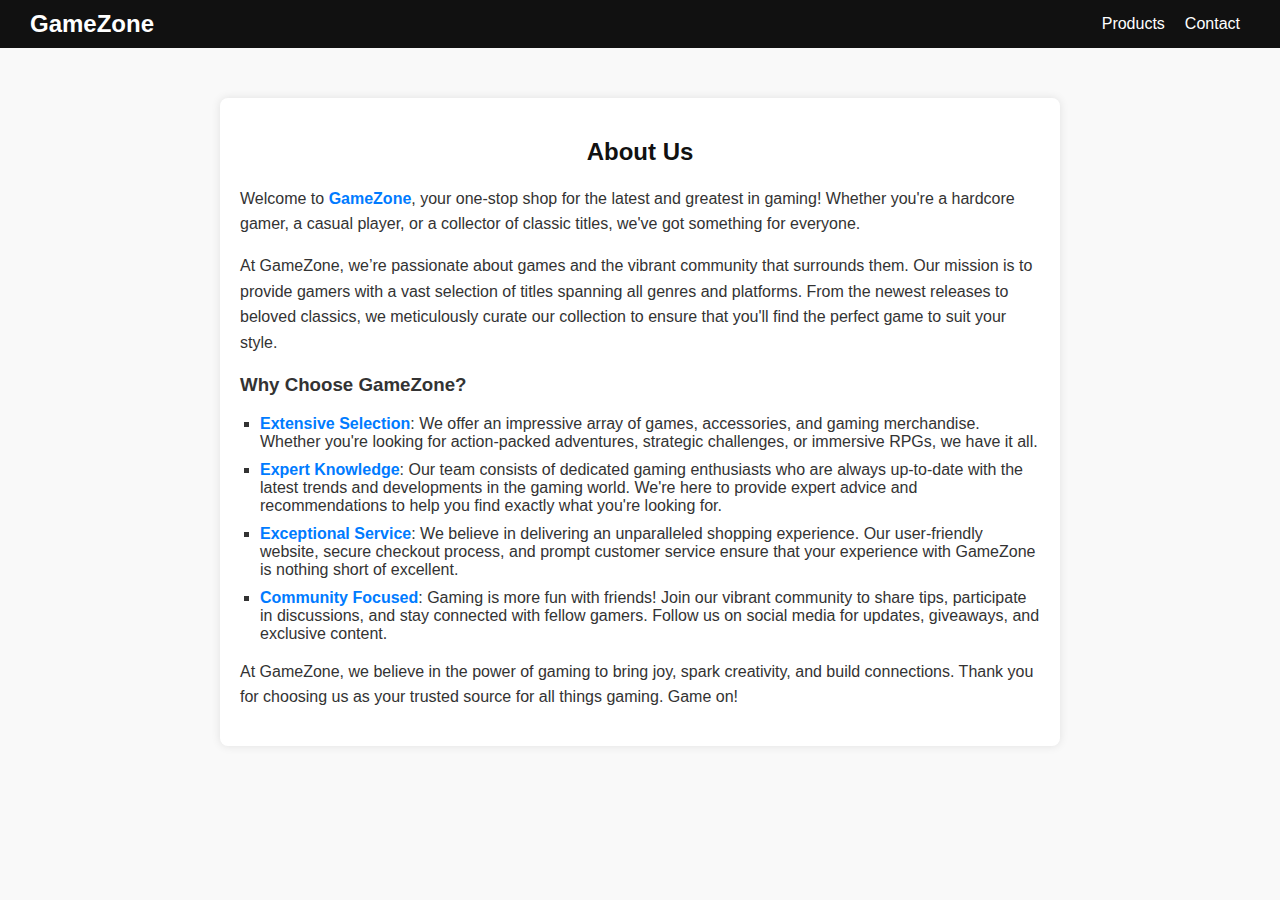
<file: about.html>
<!DOCTYPE html>
<html lang="en">
<head>
    <meta charset="UTF-8">
    <meta name="viewport" content="width=device-width, initial-scale=1.0">
    <title>About Us - GameZone</title>
    <style>
        body {
            font-family: Arial, sans-serif;
            background-color: #f9f9f9;
            color: #333;
            margin: 0;
            padding: 0;
        }

header {
  display: flex;
  justify-content: space-between;
  align-items: center;
  background-color: #111;
  color: #fff;
  padding: 10px 30px;
}

header .logo {
  font-size: 24px;
  font-weight: bold;

}

nav ul {
  list-style: none;
  display: flex;
  margin: 0;
  padding:0;

  
}

nav ul li {
  margin: 0 10px;
}

nav ul li a {
  color: #fff;
  text-decoration: none;
}

.banner {
  width: 100%;
  text-align: center;
  padding: 30px;
  background: linear-gradient(to right, #111, #444);
  color: #fff;
  margin: 0;
}
        .container {
            max-width: 800px;
            margin: 50px auto;
            padding: 20px;
            background-color: #fff;
            border-radius: 8px;
            box-shadow: 0 0 10px rgba(0, 0, 0, 0.1);
        }
        h2 {
            text-align: center;
            color: #111;
        }
        p {
            line-height: 1.6;
        }
        ul {
            list-style-type: square;
            padding-left: 20px;
        }
        ul li {
            margin-bottom: 10px;
        }
        .highlight {
            color: #007bff;
            font-weight: bold;
        }
    </style>
</head>
<header>
  <div class="logo">GameZone</div>
  <nav>
    <ul>
      <li><a href="products.html">Products</a></li>
      <li><a href="contact.html">Contact</a></li>
    </ul>
  </nav>
</header>
<body>
    <div class="container">
        <h2>About Us</h2>
        <p>Welcome to <span class="highlight">GameZone</span>, your one-stop shop for the latest and greatest in gaming! Whether you're a hardcore gamer, a casual player, or a collector of classic titles, we've got something for everyone.</p>
        <p>At GameZone, we’re passionate about games and the vibrant community that surrounds them. Our mission is to provide gamers with a vast selection of titles spanning all genres and platforms. From the newest releases to beloved classics, we meticulously curate our collection to ensure that you'll find the perfect game to suit your style.</p>
        
        <h3>Why Choose GameZone?</h3>
        <ul>
            <li><span class="highlight">Extensive Selection</span>: We offer an impressive array of games, accessories, and gaming merchandise. Whether you're looking for action-packed adventures, strategic challenges, or immersive RPGs, we have it all.</li>
            <li><span class="highlight">Expert Knowledge</span>: Our team consists of dedicated gaming enthusiasts who are always up-to-date with the latest trends and developments in the gaming world. We're here to provide expert advice and recommendations to help you find exactly what you're looking for.</li>
            <li><span class="highlight">Exceptional Service</span>: We believe in delivering an unparalleled shopping experience. Our user-friendly website, secure checkout process, and prompt customer service ensure that your experience with GameZone is nothing short of excellent.</li>
            <li><span class="highlight">Community Focused</span>: Gaming is more fun with friends! Join our vibrant community to share tips, participate in discussions, and stay connected with fellow gamers. Follow us on social media for updates, giveaways, and exclusive content.</li>
        </ul>
        <p>At GameZone, we believe in the power of gaming to bring joy, spark creativity, and build connections. Thank you for choosing us as your trusted source for all things gaming. Game on!</p>
    </div>
</body>
</html>
</file>
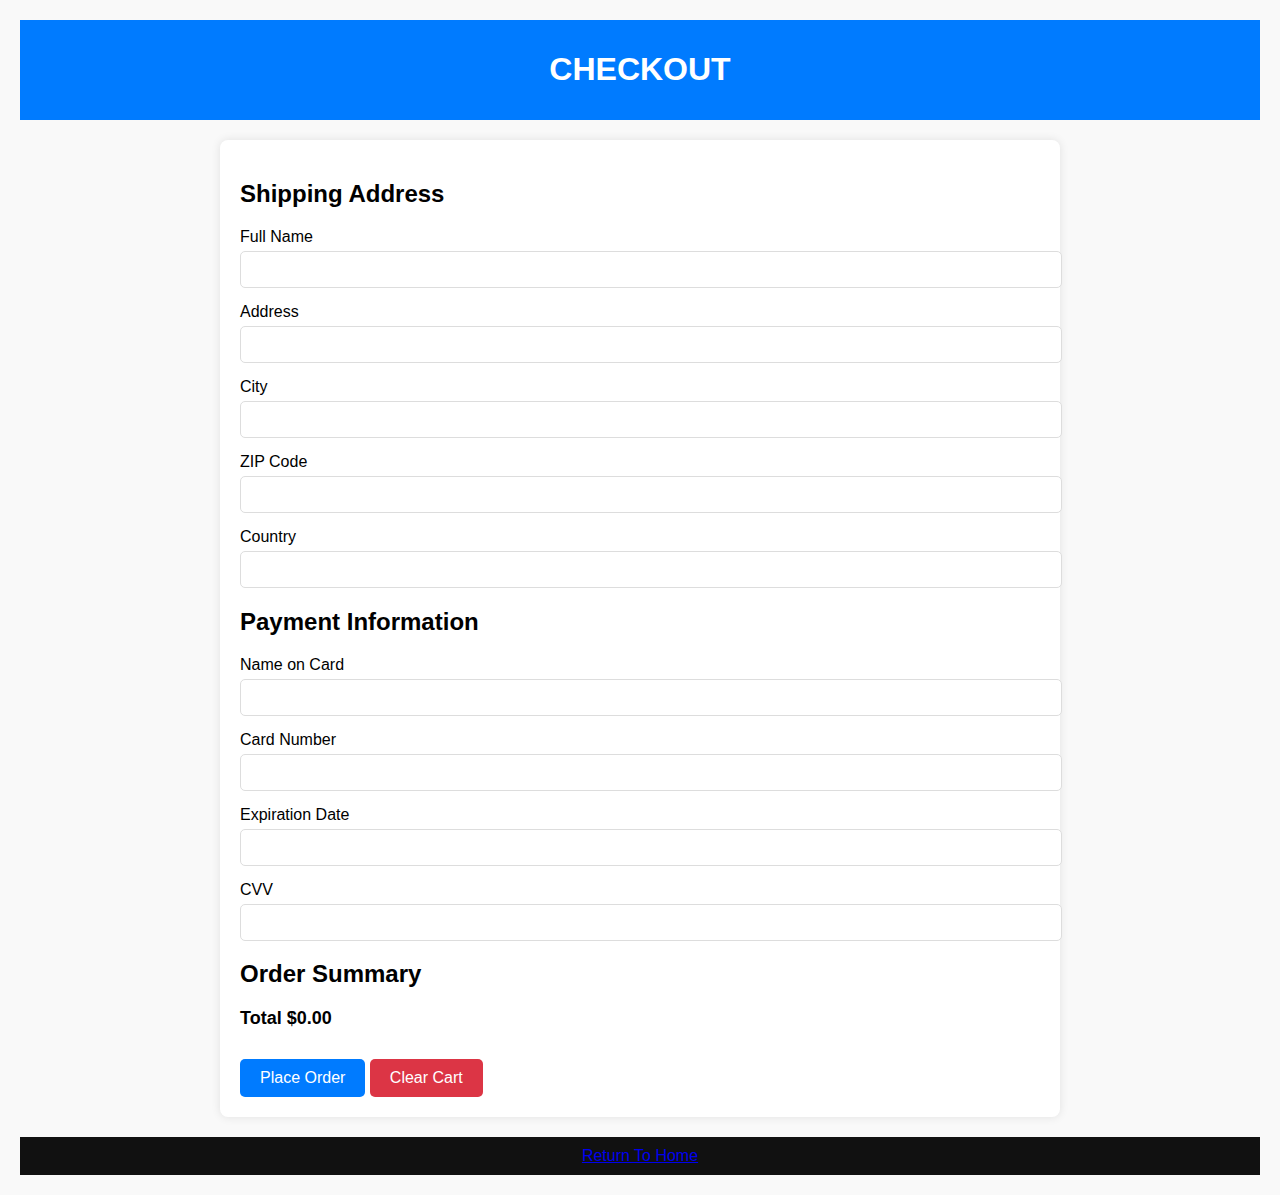
<file: cart.html>
<!DOCTYPE html>
<html lang="en">
<head>
  <meta charset="UTF-8">
  <meta name="viewport" content="width=device-width, initial-scale=1.0">
  <title>Checkout - GameZone</title>
  <style>
    body {
      font-family: Arial, sans-serif;
      background-color: #f9f9f9;
      margin: 0;
      padding: 20px;
    }

    header {
      background-color: #007bff;
      color: white;
      padding: 10px;
      text-align: center;
    }
    .container {
      max-width: 800px;
      margin: 20px auto;
      background-color: white;
      padding: 20px;
      border-radius: 8px;
      box-shadow: 0 0 10px rgba(0, 0, 0, 0.1);
    }
    h1 {
      text-align: center;
      color: white;
    }
    .form-group {
      margin-bottom: 15px;
    }
    .form-group label {
      display: block;
      margin-bottom: 5px;
    }
    .form-group input {
      width: 100%;
      padding: 10px;
      border: 1px solid #ddd;
      border-radius: 5px;
    }
    .order-summary {
      margin-top: 20px;
    }
    .order-summary h2 {
      margin-bottom: 10px;
    }
    .order-summary .item {
      display: flex;
      justify-content: space-between;
      margin-bottom: 10px;
    }
    .order-summary .total {
      font-weight: bold;
      font-size: 18px;
    }
    button {
      background-color: #007bff;
      color: white;
      border: none;
      padding: 10px 20px;
      border-radius: 5px;
      cursor: pointer;
      font-size: 16px;
    }
    button:hover {
      background-color: #0056b3;
    }

    footer {
      text-align: center;
      padding: 10px;
      background-color: #111;
      color: #fff;
      text-decoration: none;
    }

    .clear-cart-button {
      background-color: #dc3545;
      margin-top: 10px;
    }

    .clear-cart-button:hover {
      background-color: #c82333;
    }

    .remove-item-button {
      background-color: #f44336;
      color: white;
      border: none;
      padding: 5px 10px;
      border-radius: 5px;
      cursor: pointer;
      font-size: 14px;
    }

    .remove-item-button:hover {
      background-color: #e53935;
    }

    .cart-items {
      margin-top: 20px;
    }

    .cart-items .item {
      display: flex;
      justify-content: space-between;
      padding: 10px;
      border-bottom: 1px solid #ddd;
    }

    .cart-items .item .price {
      font-weight: bold;
    }
  </style>
</head>
<body>
  <header>
    <h1>CHECKOUT</h1>
  </header>
  <div class="container">
    <h2>Shipping Address</h2>
    <form id="checkout-form">
      <div class="form-group">
        <label for="name">Full Name</label>
        <input type="text" id="name" required>
      </div>
      <div class="form-group">
        <label for="address">Address</label>
        <input type="text" id="address" required>
      </div>
      <div class="form-group">
        <label for="city">City</label>
        <input type="text" id="city" required>
      </div>
      <div class="form-group">
        <label for="zip">ZIP Code</label>
        <input type="text" id="zip" required pattern="[0-9]{5}">
      </div>
      <div class="form-group">
        <label for="country">Country</label>
        <input type="text" id="country" required>
      </div>
      <h2>Payment Information</h2>
      <div class="form-group">
        <label for="card-name">Name on Card</label>
        <input type="text" id="card-name" required>
      </div>
      <div class="form-group">
        <label for="card-number">Card Number</label>
        <input type="text" id="card-number" required pattern="[0-9]{16}">
      </div>
      <div class="form-group">
        <label for="expiry">Expiration Date</label>
        <input type="text" id="expiry" required pattern="[0-9]{2}/[0-9]{2}">
      </div>
      <div class="form-group">
        <label for="cvv">CVV</label>
        <input type="text" id="cvv" required pattern="[0-9]{3}">
      </div>
      <h2>Order Summary</h2>
      <div class="order-summary">
        <div class="total">
          <span>Total</span>
          <span id="total-price">$0.00</span>
        </div>
      </div>

      <!-- Display Cart Items -->
      <div class="cart-items" id="cart-items"></div>

      <button type="submit">Place Order</button>
      <button type="button" id="clear-cart" class="clear-cart-button">Clear Cart</button>
    </form>
  </div>

  <footer>
    <a href="index.html">Return To Home</a>
  </footer>

  <script>
    // Update the order summary based on cart contents
    function updateOrderSummary() {
      const cart = JSON.parse(localStorage.getItem('cart')) || [];
      let totalPrice = 0;

      // Update cart display
      const cartItemsDiv = document.getElementById('cart-items');
      cartItemsDiv.innerHTML = '';

      cart.forEach((item, index) => {
        totalPrice += parseFloat(item.price);
        const itemDiv = document.createElement('div');
        itemDiv.className = 'item';
        itemDiv.innerHTML = `
          <span>${item.name}</span>
          <span class="price">$${item.price}</span>
          <button class="remove-item-button" onclick="removeItemFromCart(${index})">Remove</button>
        `;
        cartItemsDiv.appendChild(itemDiv);
      });

      // Update total price in order summary
      document.getElementById('total-price').textContent = `$${totalPrice.toFixed(2)}`;
    }

    // Remove item from cart
    function removeItemFromCart(index) {
      const cart = JSON.parse(localStorage.getItem('cart')) || [];
      cart.splice(index, 1); // Remove the item at the specified index
      localStorage.setItem('cart', JSON.stringify(cart)); // Update cart in localStorage
      updateOrderSummary(); // Update the order summary display
    }

    // Clear cart functionality
    document.getElementById('clear-cart').addEventListener('click', function() {
      localStorage.removeItem('cart'); // Remove the cart from localStorage
      updateOrderSummary(); // Update the UI to reflect the empty cart
      alert('Your cart has been cleared.');
    });

    // Handle form submission for checkout
    document.getElementById('checkout-form').addEventListener('submit', function(event) {
      event.preventDefault();
      const name = document.getElementById('name').value;
      const address = document.getElementById('address').value;
      const city = document.getElementById('city').value;
      const zip = document.getElementById('zip').value;
      const country = document.getElementById('country').value;
      const cardName = document.getElementById('card-name').value;
      const cardNumber = document.getElementById('card-number').value;
      const expiry = document.getElementById('expiry').value;
      const cvv = document.getElementById('cvv').value;

      if (name && address && city && zip && country && cardName && cardNumber && expiry && cvv) {
        alert('Order placed successfully!');
        localStorage.removeItem('cart'); // Clear cart after successful order
        updateOrderSummary(); // Update UI
      } else {
        alert('Please fill in all fields.');
      }
    });

    // Call to update the total price on page load
    updateOrderSummary();
  </script>
</body>
</html>
</file>
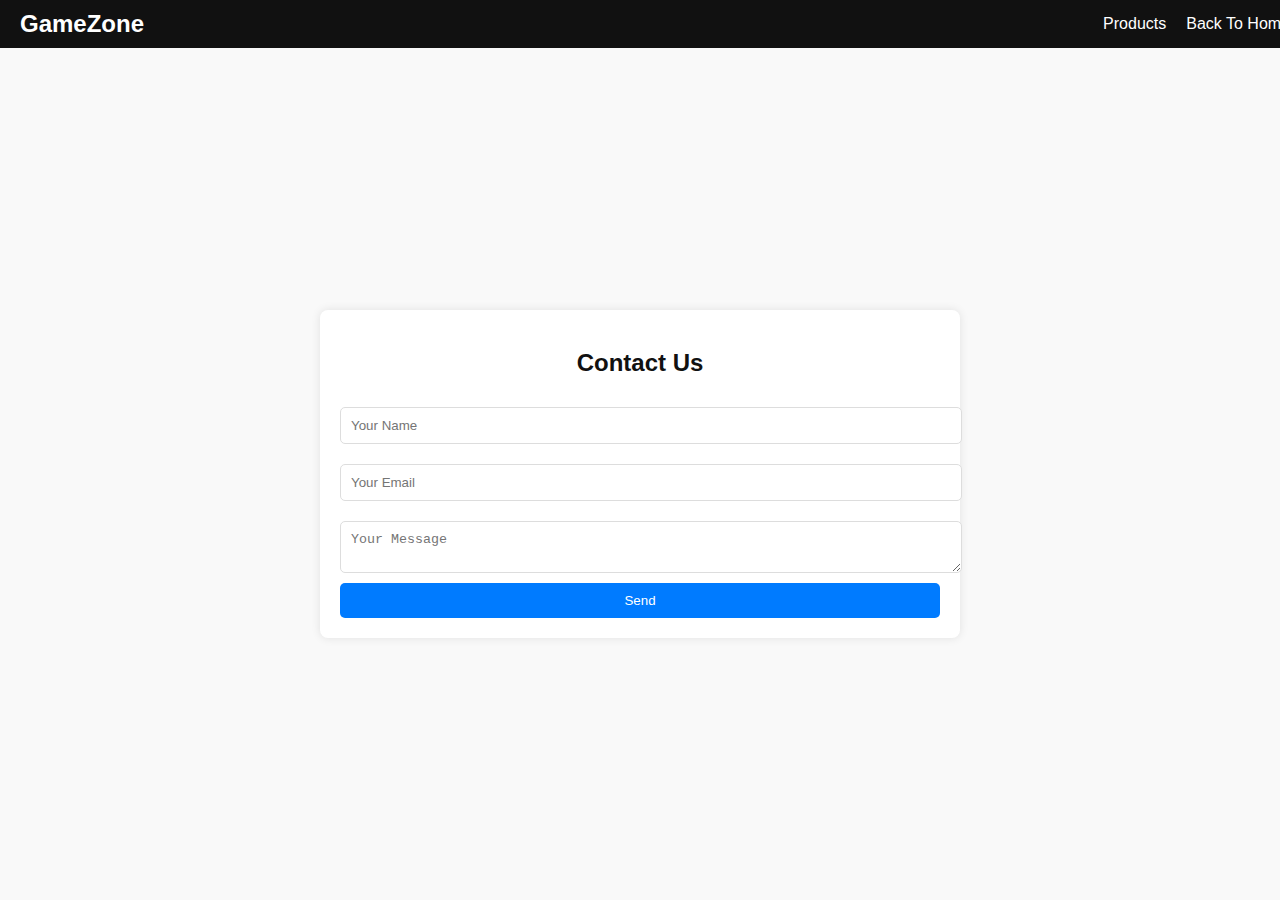
<file: contact.html>
<!DOCTYPE html>
<html lang="en">
<head>
    <meta charset="UTF-8">
    <meta name="viewport" content="width=device-width, initial-scale=1.0">
    <title>Contact Page</title>
    <style>
        body {
            margin: 0;
            font-family: Arial, sans-serif;
            background-color: #f9f9f9;
            display: flex;
            flex-direction: column;
            height: 100vh;
        }
        header {
            display: flex;
            justify-content: space-between;
            align-items: center;
            background-color: #111;
            color: #fff;
            padding: 10px 20px;
            width: 100%;
        }
        header .logo {
            font-size: 24px;
            font-weight: bold;
        }
        nav ul {
            list-style: none;
            display: flex;
            margin: 0;
            padding: 0;
        }
        nav ul li {
            margin: 0 10px;
        }
        nav ul li a {
            color: #fff;
            text-decoration: none;
        }
        .container {
            flex: 1;
            display: flex;
            justify-content: center;
            align-items: center;
        }
        .contact {
            width: 100%;
            max-width: 600px;
            padding: 20px;
            background-color: #fff;
            border-radius: 8px;
            box-shadow: 0 0 10px rgba(0, 0, 0, 0.1);
            text-align: center;
        }
        .contact h2 {
            margin-bottom: 20px;
            color: #111;
        }
        .contact form {
            display: flex;
            flex-direction: column;
        }
        .contact input, .contact textarea {
            width: 100%;
            padding: 10px;
            margin: 10px 0;
            border: 1px solid #ddd;
            border-radius: 5px;
        }
        .contact button {
            padding: 10px;
            background-color: #007bff;
            color: #fff;
            border: none;
            border-radius: 5px;
            cursor: pointer;
            transition: background-color 0.3s;
        }
        .contact button:hover {
            background-color: #0056b3;
        }
    </style>
</head>
<body>
  <header>
    <div class="logo">GameZone</div>
    <nav>
      <ul>
        <li><a href="products.html">Products</a></li>
        <li><a href="index.html">Back To Home</a></li>
      </ul>
    </nav>
  </header>
  <div class="container">
    <section id="contact" class="contact">
      <h2>Contact Us</h2>
      <form>
        <input type="text" placeholder="Your Name" required>
        <input type="email" placeholder="Your Email" required>
        <textarea placeholder="Your Message" required></textarea>
        <button type="submit">Send</button>
      </form>
    </section>
  </div>  
</body>
</html>
</file>
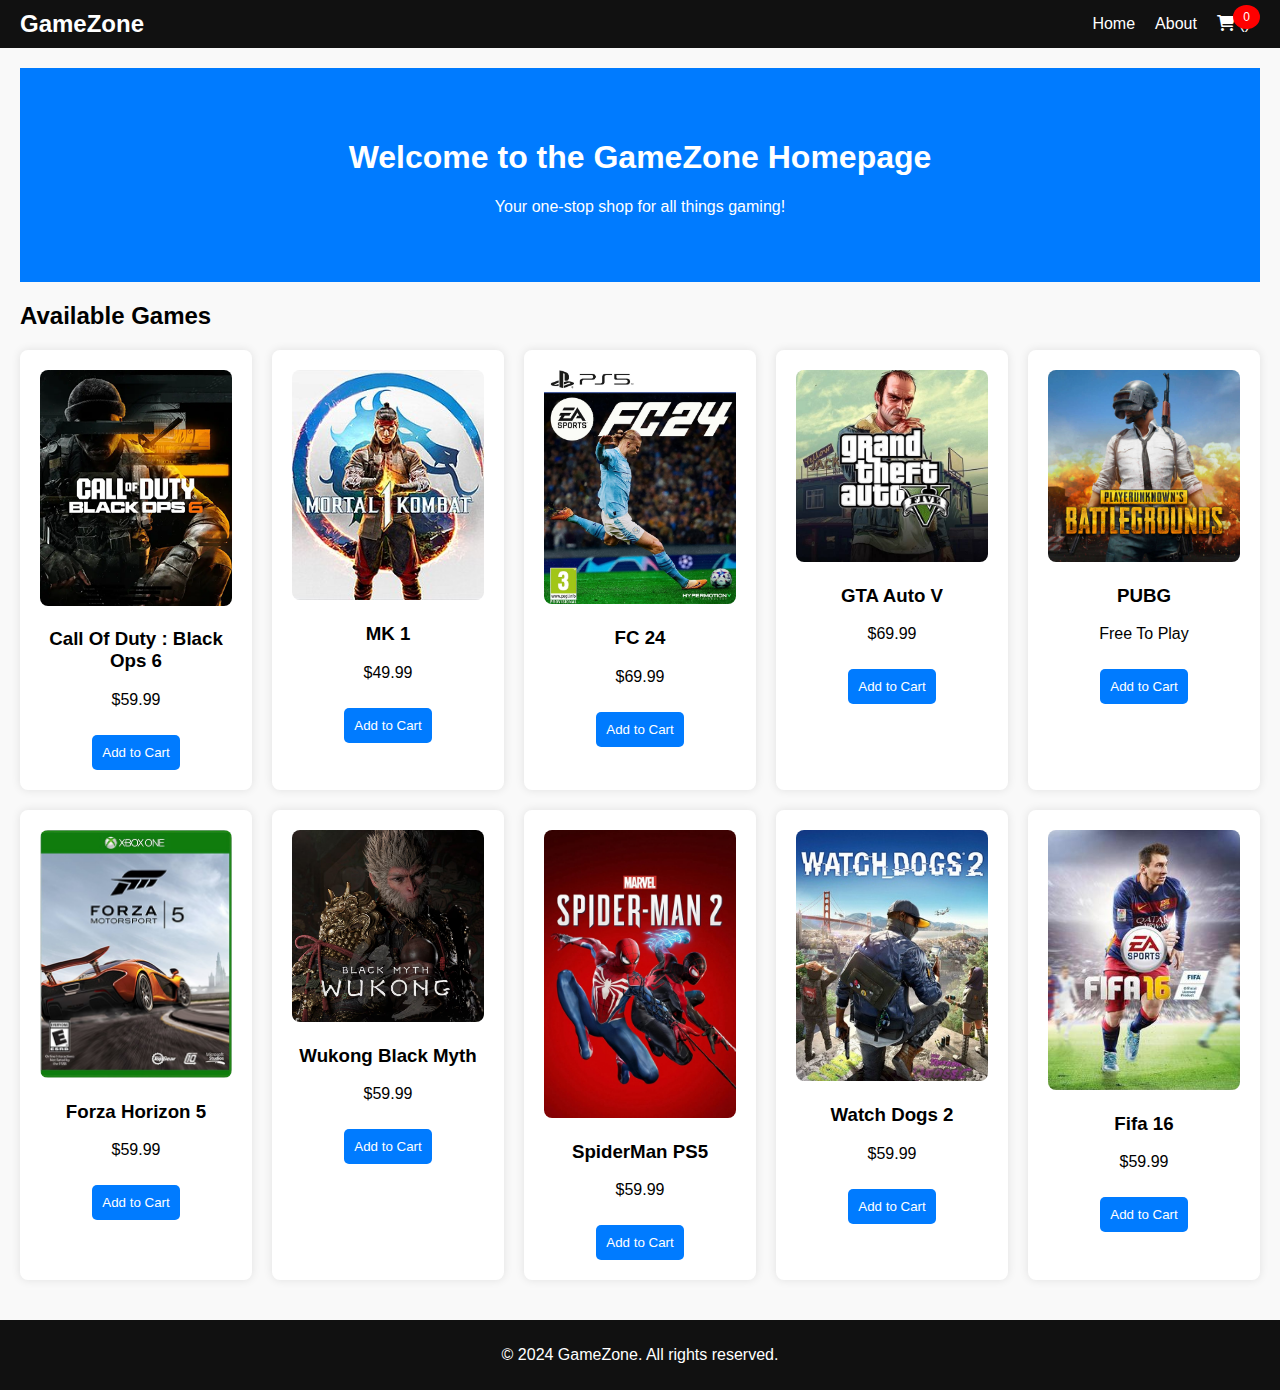
<file: products.html>
<!DOCTYPE html>
<html lang="en">
<head>
  <meta charset="UTF-8">
  <meta name="viewport" content="width=device-width, initial-scale=1.0">
  <title>GameZone Shop</title>
  <link rel="stylesheet" href="https://cdnjs.cloudflare.com/ajax/libs/font-awesome/6.0.0-beta3/css/all.min.css">
  <style>
    body {
      font-family: Arial, sans-serif;
      margin: 0;
      padding: 0;
      background-color: #f9f9f9;
    }
    header {
      display: flex;
      justify-content: space-between;
      align-items: center;
      background-color: #111;
      color: #fff;
      padding: 10px 20px;
    }
    .logo {
      font-size: 24px;
      font-weight: bold;
    }
    nav ul {
      list-style: none;
      display: flex;
      margin: 0;
      padding: 0;
    }
    nav ul li {
      margin: 0 10px;
    }
    nav ul li a {
      color: #fff;
      text-decoration: none;
    }
    .cart-icon {
      position: relative;
      display: inline-block;
      color: #fff; /* Ensure the icon is white */
    }
    .cart-icon span {
      position: absolute;
      top: -10px;
      right: -10px;
      background-color: red;
      color: white;
      border-radius: 50%;
      padding: 5px 10px;
      font-size: 12px;
    }
    main {
      padding: 20px;
    }
    .banner {
      text-align: center;
      padding: 50px;
      background-color: #007bff;
      color: white;
    }
    .products {
      margin: 20px 0;
    }
    .product-list {
      display: grid; /* Use grid layout */
      grid-template-columns: repeat(auto-fill, minmax(200px, 1fr)); /* Responsive columns */
      gap: 20px;
    }
    .product {
      background-color: white;
      padding: 20px;
      border-radius: 8px;
      box-shadow: 0 0 10px rgba(0, 0, 0, 0.1);
      text-align: center;
    }
    .product img {
      max-width: 100%;
      height: auto;
      border-radius: 8px;
    }
    .add-to-cart {
      background-color: #007bff;
      color: white;
      border: none;
      padding: 10px;
      border-radius: 5px;
      cursor: pointer;
      margin-top: 10px;
    }
    .add-to-cart:hover {
      background-color: #0056b3;
    }
    footer {
      text-align: center;
      padding: 10px;
      background-color: #111;
      color: #fff;
    }
  </style>
</head>
<body>
  <header>
    <div class="logo">GameZone</div>
    <nav>
      <ul>
        <li><a href="index.html">Home</a></li>
        <li><a href="about.html">About</a></li>
        <li>
          <a href="cart.html" id="cart-link" class="cart-icon">
            <i class="fas fa-shopping-cart"></i> (<span id="cart-count">0</span>)
          </a>
        </li>
      </ul>
    </nav>
  </header>
  
  <main>
    <section id="home" class="banner">
      <h1>Welcome to the GameZone Homepage</h1>
      <p>Your one-stop shop for all things gaming!</p>
    </section>

    <section id="products" class="products">
      <h2>Available Games</h2>
      <div class="product-list">
        <div class="product">
          <img src="bo6.png" alt="Black Ops 6">
          <h3>Call Of Duty : Black Ops 6</h3>
          <p>$59.99</p>
          <button class="add-to-cart" data-product="Call Of Duty: Black Ops 6" data-price="59.99">Add to Cart</button>
        </div>
        <div class="product">
          <img src="mk1.jpeg" alt="Mortal Kombat 1">
          <h3>MK 1</h3>
          <p>$49.99</p>
          <button class="add-to-cart" data-product="MK 1" data-price="49.99">Add to Cart</button>
        </div>
        <div class="product">
          <img src="fc.jpg" alt="FC 24">
          <h3>FC 24</h3>
          <p>$69.99</p>
          <button class="add-to-cart" data-product="FC 24" data-price="69.99">Add to Cart</button>
        </div>
        <div class="product">
          <img src="gta.jpeg" alt="GTA Auto V">
          <h3>GTA Auto V</h3>
          <p>$69.99</p>
          <button class="add-to-cart" data-product="GTA V" data-price="69.99">Add to Cart</button>
        </div>
        <div class="product">
          <img src="pubg2.jpg" alt="PUBG">
          <h3>PUBG</h3>
          <p>Free To Play</p>
          <button class="add-to-cart" data-product="PUBG" data-price="0">Add to Cart</button>
        </div>
        <div class="product">
          <img src="forza.jpg" alt="Forza 5">
          <h3>Forza Horizon 5</h3>
          <p>$59.99</p>
          <button class="add-to-cart" data-product="Forza 5" data-price="59.99">Add to Cart</button>
        </div>
        <div class="product">
          <img src="wukong.jpg" alt="Black Myth">
          <h3>Wukong Black Myth</h3>
          <p>$59.99</p>
          <button class="add-to-cart" data-product="Black Myth" data-price="59.99">Add to Cart</button>
        </div>
        <div class="product">
          <img src="spiderman.jpg" alt="SpiderMan PS5">
          <h3>SpiderMan PS5</h3>
          <p>$59.99</p>
          <button class="add-to-cart" data-product="SpiderMan" data-price="59.99">Add to Cart</button>
        </div>
        <div class="product">
          <img src="watch dogs.jpg" alt="Watch Dogs 2">
          <h3>Watch Dogs 2</h3>
          <p>$59.99</p>
          <button class="add-to-cart" data-product="WD2" data-price="59.99">Add to Cart</button>
        </div>
        <div class="product">
          <img src="fifa16.jpg" alt="Fifa 16">
          <h3>Fifa 16</h3>
          <p>$59.99</p>
          <button class="add-to-cart" data-product="Fifa 16" data-price="59.99">Add to Cart</button>
        </div>
      </div>
    </section>
  </main>
  
  <footer>
    <p>&copy; 2024 GameZone. All rights reserved.</p>
  </footer>

  <script>
    let cart = JSON.parse(localStorage.getItem('cart')) || [];    

    function updateCartCount() {
        const cartCountElement = document.getElementById('cart-count');
        if (cartCountElement) {
            cartCountElement.textContent = cart.length > 0 ? cart.length : 0;
        }
    }

    function addToCart(product, price) {
        const item = { name: product, price: price };
        cart.push(item);
        localStorage.setItem('cart', JSON.stringify(cart));
        updateCartCount();
    }

    document.querySelectorAll('.add-to-cart').forEach(button => {
        button.addEventListener('click', () => {
            const product = button.getAttribute('data-product');
            const price = parseFloat(button.getAttribute('data-price'));
            addToCart(product, price);
        });
    });

    window.onload = function() {
        updateCartCount();
    };
  </script>
</body>
</html>
</file>
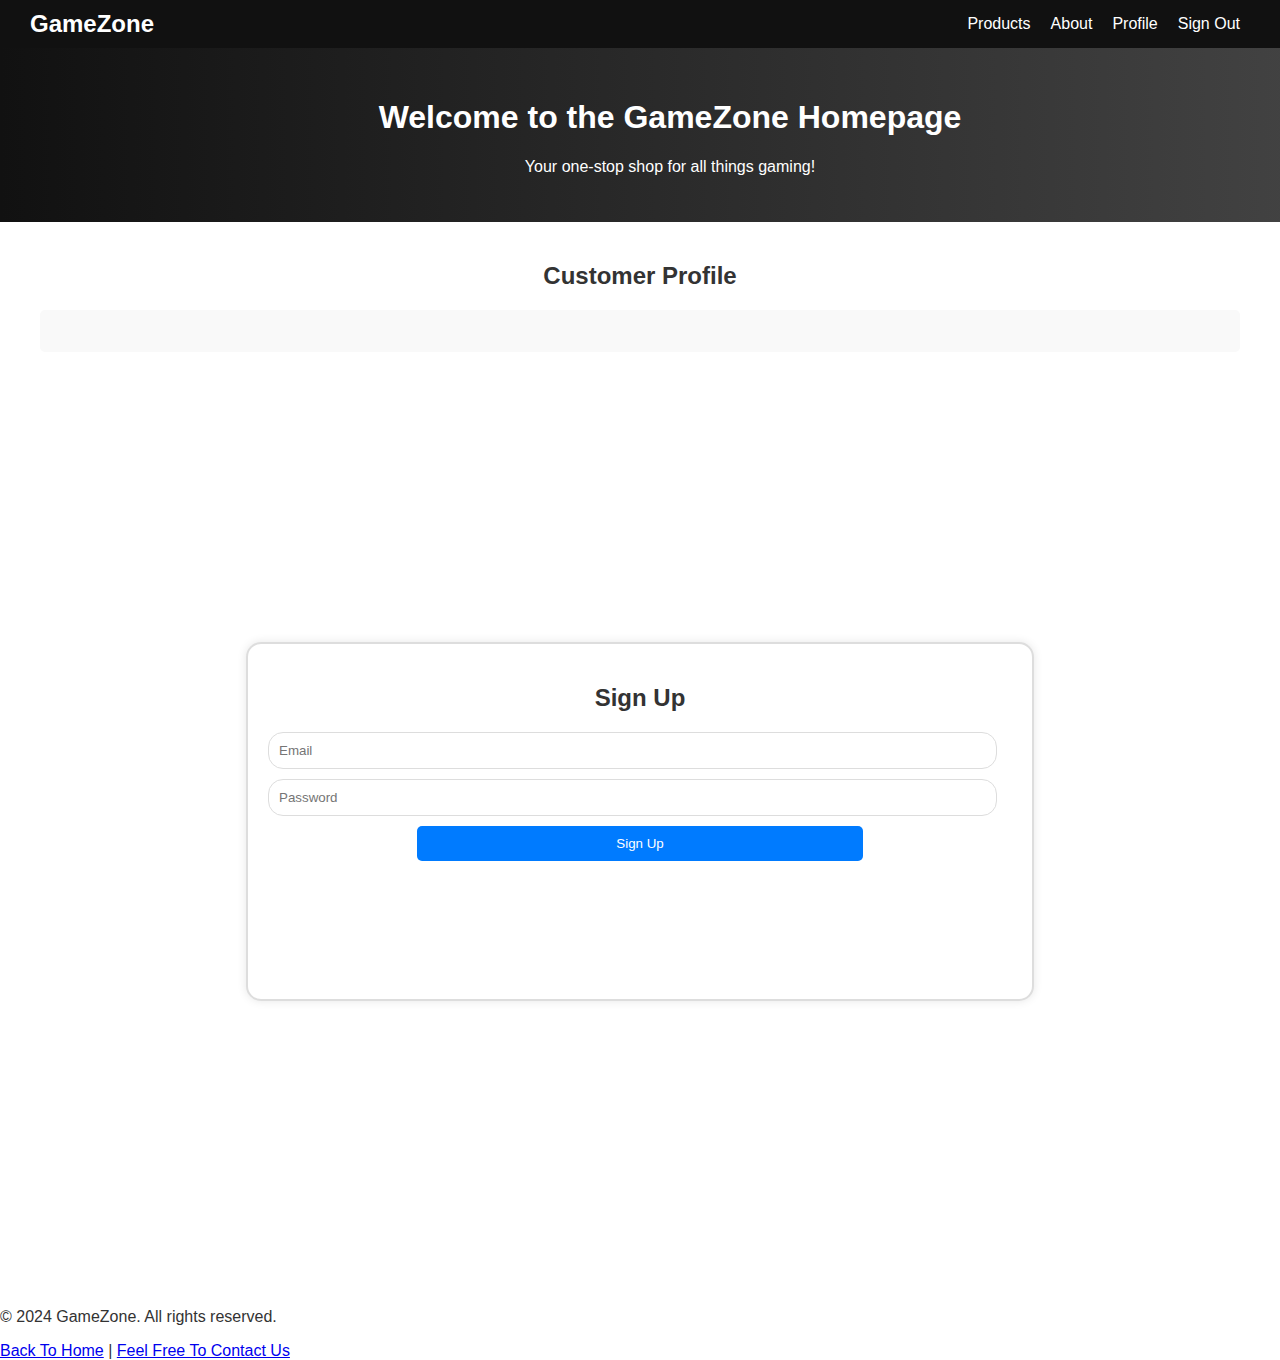
<file: sign.html>
<!DOCTYPE html>
<html lang="en">
<head>
  <meta charset="UTF-8">
  <meta name="viewport" content="width=device-width, initial-scale=1.0">
  <title>GameZone Shop</title>
  <link rel="stylesheet" href="sign.css">
</head>
<body>
  <header>
    <div class="logo">GameZone</div></a>
    <nav>
      <ul>
        <li><a href="products.html">Products</a></li>
        <li><a href="#about">About</a></li>
        <li><a href="#profile" id="profile-link">Profile</a></li>
        <li><a href="#" id="sign-out-link">Sign Out</a></li>
      </ul>
    </nav>
  </header>
  
  <section id="home" class="banner">
    <h1>Welcome to the GameZone Homepage</h1>
    <p>Your one-stop shop for all things gaming!</p>
  </section>



  <section id="profile" class="profile">
    <h2>Customer Profile</h2>
    <div class="profile-info" id="profile-info">
      <!-- Profile details will be dynamically loaded here -->
    </div>
    <div class="auth-container">
      <div class="form-container" id="sign-up-form">
        <h2>Sign Up</h2>
        <input type="email" id="sign-up-email" placeholder="Email" required>
        <input type="password" id="sign-up-password" placeholder="Password" required>
        <button id="sign-up-btn">Sign Up</button>
      </div>
    </div>
  </section>

  
    <footer>
    <p>&copy; 2024 GameZone. All rights reserved.</p>
    <a href="index.html">Back To Home</a>   |  <a href="contact.html">Feel Free To Contact Us</a>
  </footer>
  
  <script src="sign.js"></script>
  <script>
    const addToCartButtons = document.querySelectorAll('.add-to-cart');
    addToCartButtons.forEach(button => {
      button.addEventListener('click', () => {
        const game = button.getAttribute('data-game');
        console.log(`Adding ${game} to cart`);
        // Add game to cart logic here
      });
    });

    document.getElementById('sign-up-btn').addEventListener('click', (e) => {
      e.preventDefault();
      const email = document.getElementById('sign-up-email').value;
      const password = document.getElementById('sign-up-password').value;
      console.log(`Signing up with email: ${email} and password: ${password}`);
      // Sign up logic here
    });

    document.getElementById('sign-in-btn').addEventListener('click', (e) => {
      e.preventDefault();
      const email = document.getElementById('sign-in-email').value;
      const password = document.getElementById('sign-in-password').value;
      console.log(`Signing in with email: ${email} and password: ${password}`);
      // Sign in logic here
    });

    document.getElementById('more-info-btn').addEventListener('click', () => {
      const moreInfo = document.getElementById('more-info');
      if (moreInfo.style.display === 'none') {
        moreInfo.style.display = 'block';
      } else {
        moreInfo.style.display = 'none';
      }
    });

    // Improved code
    const products = document.querySelectorAll('.product');
    products.forEach(product => {
      product.addEventListener('mouseover', () => {
        product.style.transform = 'scale(1.1)';
      });
      product.addEventListener('mouseout', () => {
        product.style.transform = 'scale(1)';
      });
    });

    const signUpForm = document.getElementById('sign-up-form');
    const signInForm = document.getElementById('sign-in-form');
    document.getElementById('sign-up-btn').addEventListener('click', () => {
      signUpForm.style.display = 'block';
      signInForm.style.display = 'none';
    });
    document.getElementById('sign-in-btn').addEventListener('click', () => {
      signUpForm.style.display = 'none';
      signInForm.style.display = 'block';
    });
  </script>
</file>
<file: sign.css>
body {
  font-family: Arial, sans-serif;
  margin: 0;
  padding: 0;
  color: #333;
}
header {
  display: flex;
  justify-content: space-between;
  align-items: center;
  background-color: #111;
  color: #fff;
  padding: 10px 30px;
}

header .logo {
  font-size: 24px;
  font-weight: bold;

}

nav ul {
  list-style: none;
  display: flex;
  margin: 0;
  padding:0;

  
}

nav ul li {
  margin: 0 10px;
}

nav ul li a {
  color: #fff;
  text-decoration: none;
}

.banner {
  width: 100%;
  text-align: center;
  padding: 30px;
  background: linear-gradient(to right, #111, #444);
  color: #fff;
  margin: 0;
}

.auth-container {
  display: flex;
  justify-content: center;
  align-items: center;
  height: 100vh;
}

.form-container {
  border: 2px solid #ddd;
  padding: 20px;
  border-radius: 15px;
  background-color: #fff;
  box-shadow: 0 0 10px rgba(0,0,0,0.1);
  margin: 10px;
  width: 60%;
  height: 35%;
}

.form-container h2 {
  margin-bottom: 20px;
}

.form-container input {
  display: block;
  width: 95%;
  padding: 10px;
  margin: 10px 0;
  border: 1px solid #ddd;
  border-radius: 15px;
}

.form-container button {
  width: 60%;
  padding: 10px;
  background-color: #007bff;
  color: #fff;
  border: none;
  border-radius: 5px;
  cursor: pointer;
}

.form-container button:hover {
  background-color: #0056b3;
}

.profile {
  padding: 20px;
  text-align: center;
}

.profile-info {
  margin: 20px;
  padding: 20px;
  border: 1px solid #dddddd00;
  background-color: #f9f9f9;
  border-radius: 5px;
}
</file>
